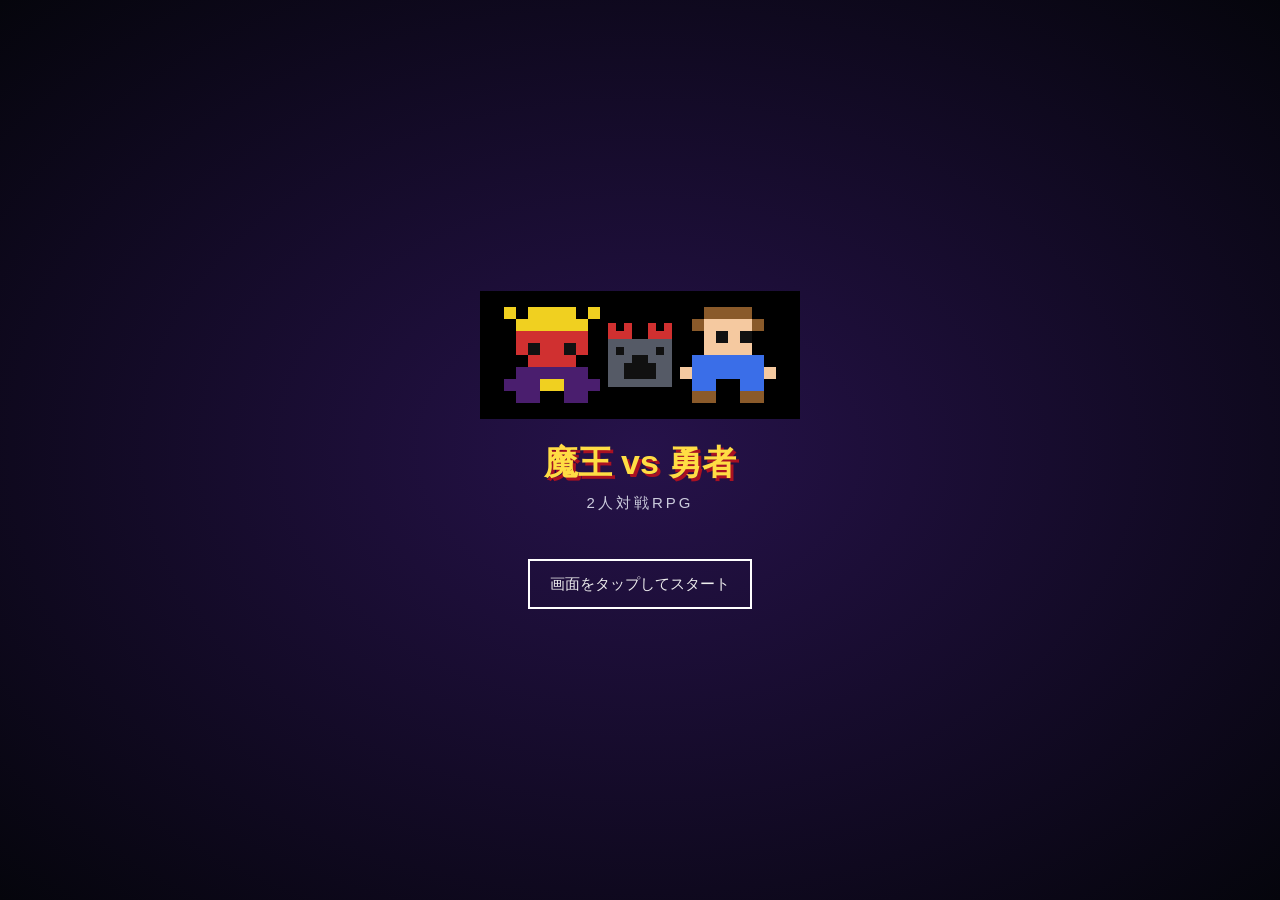
<file: index.html>
<!DOCTYPE html>
<html lang="ja"><head><meta charset="utf-8">
<meta name="viewport" content="width=device-width,initial-scale=1,user-scalable=no">
<title>魔王 vs 勇者</title>
<style>
*{box-sizing:border-box;-webkit-tap-highlight-color:transparent}
body{margin:0;background:#0b0b14;color:#eee;font:15px/1.5 "Hiragino Kaku Gothic ProN",Meiryo,sans-serif;display:flex;justify-content:center;user-select:none;-webkit-user-select:none}
#app{width:100%;max-width:520px;min-height:100vh;display:flex;flex-direction:column}
#hud{padding:8px 10px;background:#1a1a2e;font-weight:bold;font-size:14px;border-bottom:2px solid #55a}
#app{position:relative}
#timer{display:none;position:absolute;top:8px;right:10px;font-size:13px;font-weight:bold;color:#ff8;z-index:7;pointer-events:none}
canvas{width:100%;aspect-ratio:160/144;image-rendering:pixelated;touch-action:none;display:block;background:#000}
#cwrap{position:relative}
#weather{display:none;position:absolute;top:4px;right:4px;width:34px;background:rgba(0,0,0,.75);border:1px solid #fff;border-radius:4px;padding:2px 0;text-align:center;line-height:1.15;z-index:6;pointer-events:none}
#wlabel{font-size:7px;color:#ccc}
#wicon{font-size:13px}
#wname{font-size:7px;color:#fff}
#bi{min-height:22px;padding:2px 10px;font-size:13px;color:#ff8}
#msg{padding:8px 10px;min-height:68px;white-space:pre-wrap}
#btns{display:grid;gap:8px;padding:0 10px 16px}
button{font:inherit;padding:13px;border:2px solid #fff;background:#223;color:#fff;border-radius:4px}
button:disabled{opacity:.4}
button:active{background:#66a}
button .bn{display:block;font-size:1.08em;font-weight:700}
button .bd{display:block;font-size:.76em;font-weight:400;opacity:.82;margin-top:4px;line-height:1.35}
#cv{position:fixed;inset:0;background:#000;display:none;flex-direction:column;justify-content:center;align-items:center;text-align:center;padding:24px;z-index:9}
#cv .w{border:4px double #fff;padding:24px 18px;max-width:440px;background:#101030}
#ct{font-size:21px;font-weight:bold;color:#fd4;margin:0 0 14px}
#cb{white-space:pre-wrap;margin-bottom:18px}
#cl{cursor:pointer;display:inline-block;border:2px solid #fff;padding:12px 18px;background:#223}
html,body{overscroll-behavior:none}
#stick{position:fixed;display:none;width:96px;height:96px;border-radius:50%;border:3px solid rgba(255,255,255,.55);background:rgba(255,255,255,.12);z-index:5;pointer-events:none}
#knob{position:absolute;left:28px;top:28px;width:40px;height:40px;border-radius:50%;background:rgba(255,255,255,.7)}
#tt{position:fixed;inset:0;background:radial-gradient(#26124a,#05050c);display:flex;flex-direction:column;justify-content:center;align-items:center;z-index:10;padding:24px;text-align:center}
#tc{width:min(320px,80vw);aspect-ratio:160/64;image-rendering:pixelated}
#tt h1{font-size:34px;margin:18px 0 4px;color:#fd4;text-shadow:3px 3px 0 #a12}
#tt .sub{color:#ccd;letter-spacing:.2em}
#ts{margin-top:44px;border:2px solid #fff;padding:12px 20px;animation:bl 1.2s steps(2) infinite}
@keyframes bl{50%{opacity:.3}}
@media (prefers-reduced-motion:reduce){#ts{animation:none}}
</style></head><body>
<div id="app"><div id="hud"></div><div id="timer"></div><div id="cwrap"><canvas id="c"></canvas><div id="weather"><div id="wlabel">天気</div><div id="wicon"></div><div id="wname"></div></div></div><div id="bi"></div><div id="msg"></div><div id="btns"></div></div>
<div id="stick"><div id="knob"></div></div>
<div id="tt"><canvas id="tc" width="160" height="64"></canvas><h1>魔王 vs 勇者</h1><div class="sub">2人対戦RPG</div><div id="ts">画面をタップしてスタート</div></div>
<div id="cv"><div class="w"><div id="ct"></div><div id="cb"></div><div id="cl"></div></div></div>
<script>
const $=i=>document.getElementById(i),cv=$('c'),x=cv.getContext('2d');cv.width=160;cv.height=144;
const mk=s=>s.split('/'),rnd=n=>Math.random()*n|0,pick=a=>a[rnd(a.length)],sl=ms=>new Promise(r=>setTimeout(r,ms));
const P={k:'#111',w:'#fff',s:'#f5c9a0',b:'#3a6ee8',B:'#1d3a8a',r:'#d03030',R:'#701818',y:'#f0d020',g:'#3cb043',G:'#1f6f2a',p:'#8a3cc0',P:'#4a1e6e',n:'#8a5a2a',e:'#9aa0aa',E:'#555a66',o:'#e88a20',c:'#40c8e0'};
const S={
hero:mk('..nnnn../.nssssn./..sksk../..ssss../.bbbbbb./sbbbbbbs/.bb..bb./.nn..nn.'),
demon:mk('y.yyyy.y/.yyyyyy./.rrrrrr./.rkrrkr./..rrrr../.PPPPPP./PPPyyPPP/.PP..PP.'),
bar:mk('..nnnn../.nssssn./..sksk../..ssss../.wwwwww./rwwwwwwr/.ww..ww./.nn..nn.'),
trn:mk('..eeee../.eEEEEe./..sksk../..ssss../.eeeeee./eeoeeoee/.ee..ee./.EE..EE.'),
priest:mk('..PPPP../.PPPPPP./.PkPPkP./.PPssPP./.PPPPPP./PPPrrPPP/PPPPPPPP/.PPPPPP.'),
gd:mk('..gggg../.gggggg./..sksk../..ssss../.GGGGGG./sGGyyGGs/.GG..GG./.nn..nn.'),
mer:mk('..oooo../.oooooo./..sksk../..ssss../.nnnnnn./snnyynns/.nn..nn./.EE..EE.'),
eng:mk('r......r/.rrrrrr./.rkrrkr./..rrrr../.EEEEEE./EEoEEoEE/.EE..EE./.nn..nn.'),
dm:mk('..kkkk../.kkkkkk./.kykkyk./.kkkkkk./.PPPPPP./kPPyyPPk/.PP..PP./.kk..kk.'),
butl:mk('..wwww../.wwwwww./..sksk../..ssss../.kkkkkk./skkwwkks/.kk..kk./.kk..kk.'),
inf:mk('..cccc../.cccccc./.ckccck./..cccc../.wwwwww./cwwyywwc/.ww..ww./.EE..EE.'),
sld:mk('..eeee../.eeeeee./.ekeeke./..eeee../.rrrrrr./ErrrrrrE/.rr..rr./.EE..EE.'),
ftl:mk('..pppp../.pppppp./.pkppkp./..pppp../.PPPPPP./yPPPPPPy/.PP..PP./.PP..PP.'),
trt:mk('......../..EEEE../.EEEEEE./EEkEEkEE/.EEEEEE./..rrrr../.eeeeee./eee..eee'),
slime:mk('......../...cc.../..cccc../.cccccc./cckccckc/cccccccc/cccccccc/.cccccc.'),
zombie:mk('..gggg../.gGGGGg./.gkGGkg./..gggg../.eeeeee./geeeeeeg/.ee..ee./.EE..EE.'),
dragon:mk('R......R/RR.rr.RR/RRrrrrRR/.rkrrkr./.rrooor./..rooor./.rrrrrr./.rr..rr.'),
evil:mk('..rrrr../.EEEEEE./.ErEErE./..EEEE../eEEEEEEe/eEEEEEEe/.EE..EE./.ee..ee.'),
sux:mk('..pppp../.pppppp./.pkppkp./..pppp../.PPPPPP./pPPrrPPp/.PP..PP./.pp..pp.'),
mimic:mk('......../......../.nnnnnn./nnykkynn/nrrrrrrn/nwnwnwnn/nnnnnnnn/.nnnnnn.'),
warr:mk('..rrrr../.rssssr./..sksk../..ssss../.rrrrrr./srrrrrre/.rr..rr./.nn..nn.'),
mage:mk('...pp.../..pppp../..sksk../..ssss../.pppppp./sppyypps/.pp..pp./.nn..nn.'),
prst:mk('..wwww../.wwwwww./..sksk../..ssss../.wwyyww./swwyywws/.ww..ww./.nn..nn.'),
vil:mk('...rr.../..rrrr../.rrrrrr./rrrrrrrr/.wwwwww./.wyywnw./.wyywnw./.wwwwww.'),
cave:mk('..EEEE../.EEEEEE./EEEkkEEE/EEkkkkEE/EEkkkkEE/EEkkkkEE/EEkkkkEE/eeeeeeee'),
fnt:mk('..c..c../...cc.../..cccc../eeeeeeee/ecccccce/eccwwcce/ecccccce/eeeeeeee'),
chst:mk('......../.nnnnnn./nyyyyyyn/nnnyynnn/nnnyynnn/nnnnnnnn/nnnnnnnn/........'),
cstl:mk('r.r..r.r/rrr..rrr/EEEEEEEE/EkEEEEkE/EEEkkEEE/EEkkkkEE/EEkkkkEE/EEEEEEEE'),
q:mk('..yyyy../.yy..yy./....yy../...yy.../...yy.../......../...yy.../........'),
pnr:mk('..oooo../.oooooo./..sksk../..ssss../.nnnnnn./snnoonns/.nn..nn./.EE..EE.'),
col:mk('..pppp../.pppppp./..sksk../..ssss../.pppppp./sppccpps/.pp..pp./.EE..EE.'),
qry:mk('..eeee../.eEEEEe./.eEoEEe./.eEEEEe./.EEEEEE./eEEkkEEe/.EE..EE./eee..eee'),
trg:mk('...rr.../..rrrr../.rrrrrr./..rr.r../..EEEE../.EEEEEE./..EE.EE./.ee..ee.'),
dhero:mk('..PPPP../.PkkkkP./..krkr../..kkkk../.kkkkkk./PkkkkkkP/.kk..kk./.PP..PP.'),
bmer:mk('..kkkk../.kEEEEk./..r..r../..EEEE../.kkkkkk./EkkkkkkE/.kk..kk./.nn..nn.'),
ggod:mk('..yyyy../.wwwwww./..wkwk../w.wwww.w/wwwwwwww/.wwyyww./.ww..ww./.ee..ee.'),
dchr:mk('k.P..P.k/kPPPPPPk/kPrrrrPk/kPrrrrPk/kPPPPPPk/.RrrrrR./.kk..kk./........'),
dzmb:mk('G......G/GG.rr.GG/GGrrrrGG/.gkeekg./.geeeeg./..gggg../.gggggg./.gg..gg.'),
minion:mk('..pp..../.pkpk.../.pppp.../..pp..../.pppp.../p.pp.p../...pp.../..p.p...'),
kazushi:mk('..kkkk../.kkkkkk./..ssss../..ssss../.wwwwww./.wwwwww./..kk.kk./.kk..kk.'),
wfire:mk('...r..../..ryr.../..ryyr../.rryyr../.rrrrr../..rrr.../...r..../........'),
wthunder:mk('....y.../...yy.../..yy..../.yyyyy../....yy../...yy..../..yy..../........'),
wdark:mk('..PPP.../.PkkkP../PkkkkkP./PkkkkkP./.PkkkP../..PPP.../......../........'),
wice:mk('...c..../.c.c.c../..ccc.../ccccccc./..ccc.../.c.c.c../...c..../........')};
function sp(n,px,py,s=2,g=x){const d=S[n];for(let j=0;j<8;j++)for(let i=0;i<8;i++){const c=d[j][i];if(c!='.'){g.fillStyle=P[c];g.fillRect(px+i*s,py+j*s,s,s)}}}
const TY=['スライム','ゾンビ','あくまのよろい','ドラゴン'],SP={'スライム':'slime','ゾンビ':'zombie','あくまのよろい':'evil','ドラゴン':'dragon','ミミック':'mimic','サキュバス':'sux','ドラゴンゾンビ':'dzmb'};
const RT={2:70,3:50,4:30,5:15,6:5};
const roll=()=>{const n=rnd(100);return TY[n<40?0:n<70?1:n<90?2:3]};
const rollSummon=()=>{const n=rnd(100);return n<35?'スライム':n<62?'ゾンビ':n<80?'あくまのよろい':n<90?'ドラゴン':'サキュバス'};
const TM={'スライム':[1,.8],'ゾンビ':[1.2,1],'あくまのよろい':[1.4,1.2],'ドラゴン':[1.7,1.5],'ミミック':[1.2,1],'サキュバス':[1.3,1.1],'ドラゴンゾンビ':[2.4,2.1]};
const WT=['fire','thunder','dark','ice'],WN={fire:'炎天',thunder:'雷界',dark:'闇夜',ice:'氷天'},WSPR={fire:'wfire',thunder:'wthunder',dark:'wdark',ice:'wice'};
const WEMOJI={fire:'🔥',thunder:'⚡',dark:'🌑',ice:'❄️'},WCOL={fire:'#e05020',thunder:'#c8a020',dark:'#6020a0',ice:'#2098c8'};
const mst=m=>{let atk=Math.round((6+3*m.r)*TM[m.t][1]);if(m.t=='ゾンビ')atk=Math.round(atk*(1+.15*H.party.length));return{hp:Math.round((30+12*m.r)*TM[m.t][0]),atk}};
const NM={vil:'村/街',cave:'洞窟',fnt:'精霊の泉',chst:'宝箱',cstl:'魔王城',mer:'商人',qry:'採石場',trg:'訓練場'};
const TPOOL=['vil','cave','fnt','chst','mer','qry','trg'];
const ITEMS=[['木こりのにんぎょう',3,'次のトラップを1回回避する(消費)'],['へんげの杖',4,'次の戦闘時、召喚モンスターのレア度を1段階下げる(消費・自動発動)'],['2倍増幅剤',5,'次の戦闘(最終戦除く)で攻撃・防御が2倍になる(消費)'],['けむり玉',4,'次の戦闘(最終戦除く)を50%の確率で回避する。報酬なし(消費)'],['馬車',15,'仲間の上限が5になる(永久)'],['いやし草',3,'HPを50回復する(消費)'],['秘薬',6,'HPを全回復する(消費)']];
function planPick(){const bonus=Math.min(60,H.townRate||0),others=TPOOL.filter(t=>t!='vil'),baseW=100/TPOOL.length,vilW=baseW+bonus,eachOther=(100-vilW)/others.length,w=TPOOL.map(t=>t=='vil'?vilW:eachOther);let r=Math.random()*w.reduce((a,b)=>a+b,0);for(let i=0;i<TPOOL.length;i++){r-=w[i];if(r<=0)return TPOOL[i]}return TPOOL[TPOOL.length-1]}
async function trySmoke(){if(!H.itemSmoke)return false;H.itemSmoke=false;if(rnd(2)==0){await say('【 けむり玉を使用！ 】\n戦闘を回避した！（報酬なし）');return true}await say('【 けむり玉を使用！ 】\nしかし回避できなかった…');return false}
const CL=['戦士','魔法つかい','僧侶'],EF=['攻撃力+','固定ダメージ+','防御力+'],EM=[2,3,2],CS=['warr','mage','prst'];
const HSK=[
{n:'ためる',c:3,x:'次の攻撃を溜めて2.5倍'},
{n:'斬撃波',c:3,x:'攻撃が1.3倍'},
{n:'魔光弾',c:4,x:'固定20ダメージ'},
{n:'勇者の眼差し',c:4,x:'次の攻撃が必中'},
{n:'我慢爆発',c:6,x:'2ターン耐え、受けた分の3倍を返す'},
{n:'やり返し',c:6,x:'3ターン、受けたダメージを返す'},
{n:'4連斬り',c:7,x:'25%の攻撃を4回(各命中判定)'},
{n:'生命の交換',c:8,x:'互いの残り体力を入れ替える'},
{n:'魔光弾砲',c:8,x:'固定50ダメージ',pre:()=>H.skills.includes('魔光弾'),pt:'魔光弾を習得済みで解放'},
{n:'闇包',c:9,x:'与ダメージの25%を回復',pre:()=>H.dark,pt:'闇の勇者で解放'},
{n:'光闇の共存',c:10,x:'その戦闘は5ターン死亡なし(1回)',pre:()=>H.dark,pt:'闇の勇者で解放'},
{n:'炎斬烈火',c:6,x:'攻撃が1.5倍(炎天なら1.7倍)'},
{n:'轟雷痺撃',c:7,x:'攻撃が1.4倍(雷界なら敵を1ターン麻痺、魔王には無効)'},
{n:'黒炎斬鬼',c:9,x:'攻撃が2.1倍',pre:()=>H.dark,pt:'闇の勇者で解放'}];
const DSK=[
{n:'ためる',c:3,x:'次の攻撃を溜めて2.5倍'},
{n:'斬撃波',c:3,x:'攻撃が1.3倍'},
{n:'魔弾',c:4,x:'固定20ダメージ'},
{n:'受け流し',c:6,x:'HP100消費、3ターン40%で受け流す'},
{n:'再生',c:6,x:'HP100消費、5ターン毎回50回復'},
{n:'巨大化',c:7,x:'HP倍増、被ダメージも2倍'},
{n:'記憶の甦り',c:8,x:'HP200消費、前回の特技を再発動'},
{n:'魔弾砲',c:8,x:'固定50ダメージ',pre:()=>D.skills.includes('魔弾'),pt:'魔弾を習得済みで解放'},
{n:'全闇の吸収',c:10,x:'闇の勇者を通常に戻す',pre:()=>H.dark,pt:'相手が闇の勇者で解放'}];
async function exchangeSkill(side){const st=side=='h'?H:D,pool=side=='h'?HSK:DSK,left=pool.filter(k=>!st.skills.includes(k.n));
if(!left.length){await say('交換できる特技はもうない。');return false}
const i=await ask(`所持特訓ポイント：${st.trainPts}\n交換する特技を選んでください。`,left.map(k=>{const lk=k.pre&&!k.pre();return `${k.n}（${k.c}ポイント）${lk?'【未解放】':''}\n${k.x}${lk?`（${k.pt}）`:''}`}));
if(i<0)return false;const k=left[i];
if(k.pre&&!k.pre()){await say(`その特技はまだ交換できない。\n（${k.pt}）`);return false}
if(st.trainPts<k.c){await say(`特訓ポイントが足りない。（必要${k.c}／所持${st.trainPts}）`);return false}
st.trainPts-=k.c;st.skills.push(k.n);
return `特技【${k.n}】と交換した！（-${k.c}ポイント／残り${st.trainPts}）`}
const pr=(pen=0)=>{const k=(G.turn-1)/(G.maxTurn-1),p3=Math.max(0,.05+.3*k-pen),p2=Math.max(0,.2+.3*k-pen),n=Math.random();return n<p3?3:n<p3+p2?2:1};
let LFD=0;
let G={turn:1,maxTurn:20,side:'',act:0,pos:-1,q:[],tD:0,tH:0,tiles:[],plan:[],loot:[],pendingMerchant:null,pendingGems:0,pendingQuarry:0,pendingTrain:null,soldInfo:null,demonNote:[],turretNote:'',dmn:0,spy:null,over:false,darkTransformPending:false,fruitBought:false,kazushiTurn:0,kazushiDone:false,kazushiSide:null},
D={hp:300,mhp:300,build:0,bank:0,tier:1,breedLast:-1,breedStreak:0,healTurns:0,vacationUsed:false,spaceUsed:false,skills:[],trainPts:0,divineHp:2,divineParty:2,divineMap:2,drainLeft:1},
H={hp:150,mhp:150,atk:10,def:2,gear:0,story:1,party:[],skills:[],trainPts:0,plan:null,bank:0,bonus:false,gems:0,gatherLast:-1,gatherStreak:0,immuneTurn:-1,nextTile:null,cleave:false,doubleTurn:-1,cursedCave:false,townRate:0,quarryLv:1,trainLv:1,maxParty:3,itemsBought:new Set(),itemTrap:false,itemHenge:false,itemDouble:false,itemSmoke:false,fogTurns:0,fogActive:false,dark:false,prayerActive:false,prayerUsed:false,exorcised:false,coexistUsed:false};
const pb=c=>H.party.filter(p=>p.c==c&&!p.spy).reduce((a,p)=>a+p.r,0);
const HA=()=>H.atk+H.gear*4+H.story*2+pb(0)*2,HD=()=>H.def+H.gear*2+pb(2)*2;
const RW=6,RH=7,RC=20,RX=20;
const ROOMS={d:{f:['#2a1838','#331f44'],me:'demon',npcs:[['邪教の司祭','priest',1,1],['占い師','ftl',1,2],['悪魔の技師','eng',1,3],['闇の商人','dm',1,4],['魔王の執事','butl',4,1],['魔王の椅子','dchr',4,2]]},
h:{f:['#3c7a3c','#468a44'],me:'hero',npcs:[['酒場マスター','bar',1,1],['訓練教官','trn',1,2],['情報屋','inf',1,3],['兵隊','sld',1,4],['開拓屋','pnr',1,5],['コレクター','col',4,1],['女神の像','ggod',4,2]]}};
function HS(){return H.dark?'dhero':'hero'}
function npcsFor(s){if(s=='d'){const list=[...ROOMS.d.npcs];if(G.turn>=5)list.push(['ドラゴンゾンビ','dzmb',4,3]);return list}
const list=[...ROOMS.h.npcs];if(G.turn>=5)list.push(['砲台','trt',4,3]);
H.blackMerchantHere=G.turn>=5&&!H.dark&&Math.random()<.2;if(H.blackMerchantHere)list.push(['謎の黒フードを被った商人','bmer',4,4]);
return list}
let scene='',room=null,me={x:3,y:5},face=[0,-1],canMove=false,sh=0,BT=[];
function cm(v){canMove=v;document.body.style.touchAction=v?'none':'pan-y'}
const ent=(n,s,x,y)=>({n,s,x,y});
/* ---- 描画 ---- */
const OX=7,OY=18,TF=Array.from({length:45},(_,i)=>[(i*67+13)%158,(i*41+29)%142]);
const nd=i=>{if(i<0)return{x:OX,y:OY-14};const r=i/6|0,c=r%2?5-i%6:i%6;return{x:OX+c*26,y:OY+r*26}};
function draw(t){const bb=(t/400|0)%2;x.fillStyle='#000';x.fillRect(0,0,160,144);
if(scene=='room'){for(let j=0;j<RH;j++)for(let i=0;i<RW;i++){const w=i==0||j==0||i==RW-1||j==RH-1;x.fillStyle=w?'#111':room.f[(i+j)&1];x.fillRect(RX+i*RC,j*RC,RC,RC)}
room.npcs.forEach(n=>sp(n[1],RX+n[2]*RC+2,n[3]*RC+2+bb,2));sp(room.me=='hero'?HS():room.me,RX+me.x*RC+2,me.y*RC+2+bb,2)}
else if(scene=='path'){x.fillStyle='#20301f';x.fillRect(0,0,160,144);x.fillStyle='#2c4429';TF.forEach(([a,b])=>x.fillRect(a,b,2,2));
for(let i=0;i<G.maxTurn;i++){const a=nd(i-1),b=nd(i),dx=Math.sign(b.x-a.x),dy=Math.sign(b.y-a.y);
if(i>0){x.fillStyle=i<=G.pos?'#e8d080':'#3f5a3c';for(let k=10;k<=16;k+=3)x.fillRect(a.x+8+dx*k-1,a.y+8+dy*k-1,2,2)}
const seen=i<=G.pos&&G.tiles[i];x.globalAlpha=seen?1:.45;sp(seen?G.tiles[i]:'q',b.x,b.y);x.globalAlpha=1}
let p=nd(G.pos);if(G.walk){const w=G.walk,u=Math.min(1,(Date.now()-w.t0)/900),A=nd(w.a),B=nd(w.b);p={x:A.x+(B.x-A.x)*u,y:A.y+(B.y-A.y)*u}}
if(G.walk||G.pos<0)sp(HS(),p.x,p.y+bb,2);else{x.strokeStyle='#ff0';x.strokeRect(p.x-1.5,p.y-1.5,19,19);sp(HS(),p.x+9,p.y+9,1)}}
else if(scene=='bat'){x.fillStyle='#15152a';x.fillRect(0,0,160,144);x.fillStyle='#26264a';x.fillRect(0,64,160,80);
BT.forEach(e=>sp(e.n,e.x+sh,e.y+bb*2,e.s))}
else if(scene=='vs'){x.fillStyle='#1a1030';x.fillRect(0,0,160,144);x.fillStyle='#241848';x.fillRect(0,110,160,34);
sp('cstl',66,52,5);sp('demon',12,40+bb,7);sp('hero',96,40+bb,7)}}
(function L(t){draw(t);requestAnimationFrame(L)})(0);
async function shake(){for(let i=0;i<6;i++){sh=i%2?-3:3;await sl(40)}sh=0}
/* ---- UI部品 ---- */
function hud(){let s=`ターン ${G.turn}/${G.maxTurn}`;if(G.side=='d')s+=`　魔王 HP ${D.hp}/${D.mhp}　行動 ${G.act}回`;else if(G.side=='h')s+=`　勇者 HP ${H.hp}/${H.mhp}　行動 ${G.act}回`;$('hud').textContent=s}
function setBtns(a){const e=$('btns');e.innerHTML='';a.forEach(([l,f,d])=>{const b=document.createElement('button');const i=l.indexOf('\n');
if(i>=0){const bn=document.createElement('span');bn.className='bn';bn.textContent=l.slice(0,i);const bd=document.createElement('span');bd.className='bd';bd.textContent=l.slice(i+1);b.appendChild(bn);b.appendChild(bd)}
else b.textContent=l;
b.onclick=()=>f();if(d)b.disabled=true;e.appendChild(b)})}
function menu(t,a){cm(false);$('msg').textContent=t;setBtns(a)}
function say(t,b='次へ'){return new Promise(r=>menu(t,[[b,r]]))}
function showWeather(v){const w=$('weather');w.style.display=v?'block':'none';if(v){$('wicon').textContent=WEMOJI[G.weather];$('wicon').style.color=WCOL[G.weather];$('wname').textContent=WN[G.weather]}}
let turnTimer=null,turnTimeUp=false;
function clearTurnTimer(){if(turnTimer){clearInterval(turnTimer);turnTimer=null}turnTimeUp=false;$('timer').style.display='none'}
const NPCDESC={
'酒場マスター':'仲間を集めたり、別れさせたりできます。',
'訓練教官':'モンスター討伐で直接鍛えたり、特訓でポイントを貯められます。',
'情報屋':'魔王軍の仕込みや次のマスの情報を集めたり、勇者側の情報を売って宝石を得られます。',
'兵隊':'次の戦闘だけ有効な作戦を立てられます。',
'開拓屋':'村/街の出現率を上げたり、採石場・訓練場を強化できます。',
'コレクター':'宝石とアイテムを交換できます。',
'砲台':'5ターン目以降に出現し、魔王城へ直接攻撃できます。',
'謎の黒フードを被った商人':'低確率で出現する怪しい商人。禁断の果実（闇の勇者化）を売っています。',
'女神の像':'継続トラップの解除や、瀕死の一撃を防ぐ祈りができます。',
'邪教の司祭':'モンスターの召喚・配合や、精気を吸う呪いを担当します。',
'占い師':'勇者軍の情報を占ってくれます。',
'悪魔の技師':'罠の設置やスパイの潜入、特訓を担当します。',
'闇の商人':'勇者が出会う商人の効果を裏から操ります。',
'魔王の執事':'魔王城の構築を担当します。構築度が上がるほど恩恵も増えます。',
'魔王の椅子':'魔王に休暇を取らせたり、空間を操る力を持っています。',
'ドラゴンゾンビ':'5ターン目以降に出現。己の血を代償に、強力な召喚に協力してくれます。'
};
function fmtCmds(cmdObj){return Object.entries(cmdObj).map(([npc,cmds])=>`◆${npc}\n${NPCDESC[npc]?NPCDESC[npc]+'\n':''}`+cmds.map(c=>`・${c[0]}：${c[3]||'(説明なし)'}`).join('\n')).join('\n\n')}
function fmtSkills(pool){return pool.map(k=>`・${k.n}（${k.c}pt）：${k.x}${k.pre?`　※${k.pt}`:''}`).join('\n')}
function fmtMonsters(){const names=[...TY,'ミミック','サキュバス','ドラゴンゾンビ'];
return names.map(name=>{const st=mst({t:name,r:3});return `・${name}：（レア度3の目安）HP${st.hp}／攻撃${st.atk}`}).join('\n')}
const RTXT={
basic:[
['対戦の流れ',()=>'【基本ルール】対戦の流れ\n・魔王軍と勇者軍が、1台のスマホを交代しながら操作する2人対戦です。\n・1ターンの流れは、魔王の行動→勇者の行動→閲覧フェーズ（2人で一緒に結果を確認）の順です。\n・生存した方が勝利です（魔王のHPは300、勇者のHPは150でスタートします）。'],
['行動回数と時間',()=>'【基本ルール】行動回数と時間\n・行動回数は、両軍とも1ターンにつき2回です。\n・行動を余らせたままターンを終了すると、1回分だけ次のターンに持ち越されます（最大3回まで）。\n・同じコマンドは、1ターンに1回までしか選べません。\n・行動の設定には60秒の制限時間があります。時間切れになると、その時点でターンが自動的に終了します。'],
['基地と秘密',()=>'【基本ルール】基地と秘密\n・基地の中は画面をドラッグして移動し、NPCの隣でタップすると話しかけられます。\n・作戦やステータスは相手に秘密です。自分の番でないときは、画面を見ないようにしましょう。'],
['勝敗の決まり方',()=>'【基本ルール】勝敗の決まり方\n・最終ターンには魔王城で最終決戦が自動で行われ、先にHPが0になった方の負けです。\n・最終決戦に辿り着く前でも、通常戦闘やトラップ、魔王軍の仕込みなどでどちらかのHPが0になれば、そこで勝敗が決まります。\n・相手がどんな行動を仕込んでくるか予測しながら、コマンドを選んでいきましょう。']
],
demon:[
['NPCとコマンド一覧',()=>'【魔王ルール】NPCとコマンド一覧\n魔王軍の基地には以下のNPCがいます。話しかけてコマンドを選びましょう。\n\n'+fmtCmds(CMD.d)],
['モンスターについて',()=>'【魔王ルール】モンスターについて\nモンスターの強さは「レア度」によって変化します。洞窟のモンスターはターンが進むほどレア度が上がり、召喚モンスターは「モンスターの配合」でレア度の上限を上げられます。以下はレア度3での目安です。\n\n'+fmtMonsters()],
['特技について',()=>'【魔王ルール】特技について\n「特訓する」でポイントを貯め、「スキルを交換する」で特技を習得します。必要ポイントは特技の強さに応じて変わり、前提条件がある特技は条件を満たすまで交換できません。習得した特技は最終決戦で自動発動します。\n\n'+fmtSkills(DSK)]
],
hero:[
['NPCとコマンド一覧',()=>'【勇者ルール】NPCとコマンド一覧\n勇者軍の基地には以下のNPCがいます。話しかけてコマンドを選びましょう。\n\n'+fmtCmds(CMD.h)],
['特技について',()=>'【勇者ルール】特技について\n魔王側と同じく、「特訓する」でポイントを貯め、「スキルを交換する」で習得します。習得した特技は、兵隊の作戦「いろいろやる」を選んだ時に通常戦闘でランダムに使用されるほか、最終決戦では事前に設定した通りに使用できます。\n\n'+fmtSkills(HSK)]
],
other:[
['MAPのマス',()=>'【その他ルール】MAPのマス\n・村/街：安全地帯で一息つけます（闇の勇者の場合は市民に襲われてダメージを受けます）。\n・洞窟：モンスターとの戦闘になります。\n・精霊の泉：体力が回復します。\n・宝箱：装備や回復などの当たりがあるほか、まれにミミックとの戦闘になります。\n・商人：品を一つ選んで交渉することで、良い効果を狙えます（魔王が闇の商人を送り込むと、効果が反転して強烈になります）。\n・採石場：宝石が手に入ります。開拓屋の「採石場の強化」（Lv1〜5）で入手量が増えます。\n・訓練場：攻撃力・HPが上昇します。こちらも開拓屋の強化で上昇量が増えます。\n・魔王城：最終ターンで到達し、最終決戦が始まります。\n（どのマスが次に待っているかは、実際に踏むまで分かりません。情報屋や占い師で事前に知ることもできます）'],
['天気',()=>'【その他ルール】天気\n通常戦闘のたびに、以下4種類の天気が各25%の確率で切り替わります（最終決戦には影響しません）。\n・炎天：勇者の通常攻撃が1.2倍になります。\n・雷界：戦闘1ターン目、モンスターが麻痺して動けなくなります。\n・闇夜：戦闘1回目のモンスターの攻撃が、防御力を無視した確定ダメージになります。\n・氷天：モンスターの体力が1.2倍になります。\n次の天気は常に分かり、閲覧フェーズの報告でもお知らせします。現在の天気は、自分のターン中は画面右上のバッジでも確認できます。']
]
};
const RCAT=[['基本ルール','basic'],['魔王ルール','demon'],['勇者ルール','hero'],['その他ルール','other']];
async function rulesSection(key,label){const items=RTXT[key];
while(true){const i=await ask(`【${label}】どの項目を見ますか？`,[...items.map(x=>x[0]),'戻る'],1);
if(i<0||i==items.length)return;
await say(items[i][1]())}}
async function rulesHub(){while(true){const i=await ask('確認したいルールを選んでください。',[...RCAT.map(c=>c[0]),'閉じる'],1);
if(i<0||i==RCAT.length)return;
await rulesSection(RCAT[i][1],RCAT[i][0])}}

async function rulesMenu(){const i=await ask('さらに詳しいルールを確認しますか？',['くわしいルールを見る','ターン数を選ぶ（ゲーム開始へ）'],1);
if(i==0){await rulesHub();return rulesMenu()}else turnSelect()}
async function showRulesFromRoom(){cm(false);await rulesHub();idle()}

function startTurnTimer(){clearTurnTimer();let remain=60;const tEl=$('timer');tEl.style.display='block';tEl.textContent=`残り ${remain}秒`;
turnTimer=setInterval(()=>{remain--;
if(remain<=0){clearInterval(turnTimer);turnTimer=null;tEl.style.display='none';turnTimeUp=true;if(canMove)forceEndTurn()}
else tEl.textContent=`残り ${remain}秒`},1000)}
async function forceEndTurn(){if(G.over||G.side=='')return;clearTurnTimer();cm(false);
const leftover=G.act>0;
await say(leftover?'【 時間切れ 】\nターンが強制終了しました。\n※行動可能回数を1回分次のターンに持ち越します':'【 時間切れ 】\nターンが強制終了しました。');
endPhase()}

function note(t,ms=900){cm(false);$('msg').textContent=t;setBtns([]);return sl(ms)}
function ask(t,l,nb){return new Promise(r=>menu(t,[...l.map((s,i)=>[s,()=>r(i)]),...(nb?[]:[['戻る',()=>r(-1)]])]))}
function idle(){if(turnTimeUp){forceEndTurn();return}cm(!G.over);$('msg').textContent='画面のどこでもドラッグして移動。NPCの隣でタップすると話しかけられる。';setBtns([['行動を終了する',confirmEnd],['ルールを見る',showRulesFromRoom]]);hud()}
function confirmEnd(){menu(`行動を終了しますか？\n残りの行動 ${G.act}回分のうち、1回分だけ次回に持ち越されます。`,[['終了する',endPhase],['戻る',idle]])}
function cover(t,b,f,l='画面をタップして進む',bo){$('ct').textContent=t;$('cb').textContent=b;$('cb').style.textAlign='';$('cl').textContent=l;$('msg').textContent='';$('bi').textContent='';setBtns([]);scene='';cm(false);const v=$('cv'),t0=Date.now();v.style.display='flex';v.onclick=e=>{if(bo&&!e.target.closest('#cl'))return;if(Date.now()-t0<400)return;v.style.display='none';f()}}
/* ---- 入力(仮想コントローラーなし) ---- */
const stk=$('stick'),knob=$('knob');let st=null;
function adj(){const a=room.npcs.filter(n=>Math.abs(n[2]-me.x)+Math.abs(n[3]-me.y)==1);return a.find(n=>n[2]==me.x+face[0]&&n[3]==me.y+face[1])||a[0]}
function dirOf(){if(Math.hypot(st.dx,st.dy)<16)return null;return Math.abs(st.dx)>Math.abs(st.dy)?[Math.sign(st.dx),0]:[0,Math.sign(st.dy)]}
document.addEventListener('pointerdown',e=>{if(!canMove||st||e.target.closest('button'))return;
st={id:e.pointerId,ox:e.clientX,oy:e.clientY,dx:0,dy:0,t:Date.now(),mv:false,tg:e.target};
stk.style.cssText=`display:block;left:${e.clientX-48}px;top:${e.clientY-48}px`;knob.style.transform='translate(0,0)';
st.iv=setInterval(()=>{if(!canMove||!st)return;const d=dirOf();if(d){st.mv=true;go(...d)}},150)});
document.addEventListener('pointermove',e=>{if(!st||e.pointerId!=st.id)return;let dx=e.clientX-st.ox,dy=e.clientY-st.oy;const d=Math.hypot(dx,dy);if(d>40){dx*=40/d;dy*=40/d}st.dx=dx;st.dy=dy;knob.style.transform=`translate(${dx}px,${dy}px)`});
document.addEventListener('pointerup',e=>{if(!st||e.pointerId!=st.id)return;clearInterval(st.iv);stk.style.display='none';const s=st;st=null;
if(!s.mv&&Date.now()-s.t<450&&Math.hypot(s.dx,s.dy)<16&&canMove){let n=null;
if(s.tg===cv){const r=cv.getBoundingClientRect(),tx=((e.clientX-r.left)/r.width*160-RX)/RC|0,ty=(e.clientY-r.top)/r.height*144/RC|0;n=room.npcs.find(n=>n[2]==tx&&n[3]==ty&&Math.abs(n[2]-me.x)+Math.abs(n[3]-me.y)==1)}
n=n||adj();if(n)talk(n)}});
document.addEventListener('pointercancel',e=>{if(st&&e.pointerId==st.id){clearInterval(st.iv);stk.style.display='none';st=null}});
function go(a,b){face=[a,b];const nx=me.x+a,ny=me.y+b;if(nx<2||ny<1||nx>RW-3||ny>RH-2||room.npcs.some(n=>n[2]==nx&&n[3]==ny))return;me.x=nx;me.y=ny}
addEventListener('keydown',e=>{if(!canMove)return;const k={ArrowLeft:[-1,0],ArrowRight:[1,0],ArrowUp:[0,-1],ArrowDown:[0,1]}[e.key];if(k){e.preventDefault();go(...k)}});
/* ---- コマンド ---- */
const CMD={h:{
'酒場マスター':[['仲間を集める',async()=>{if(H.party.length>=H.maxParty){await say(`仲間は最大${H.maxParty}人までだ。`);return false}
const bo=H.bonus;H.bonus=false;const streak=(H.gatherLast===G.turn-1)?H.gatherStreak+1:1,pen=streak>1?.05:0;
const r=Math.min(3,pr(pen)+(bo?1:0)),c=rnd(3);H.gatherLast=G.turn;H.gatherStreak=streak;
let spy=false;if(G.spy&&G.spy.turnsLeft>0&&c===G.spy.cls){spy=true;G.spy=null}
H.party.push({c,r,spy});return `仲間【${CL[c]} ${'★'.repeat(r)}】が加わった！\n（${EF[c]}${r*EM[c]}）`},1,'仲間が1人加わる'],
['仲間と別れる',async()=>{if(!H.party.length){await say('別れる仲間がいない。');return false}const i=await ask('誰と別れる？',H.party.map(p=>CL[p.c]+' '+'★'.repeat(p.r)));if(i<0)return false;const p=H.party.splice(i,1)[0];return `${CL[p.c]}と別れた。`},1,'仲間を1人選んで離脱']],
'訓練教官':[['モンスターを倒す',async()=>{H.atk+=3;H.mhp+=8;H.hp+=8;return '訓練でモンスターを倒した！\n攻撃力+3　最大HP+8'},1,'攻撃力+3・最大HP+8'],
['特訓する',async()=>{const gain=1+rnd(3);H.trainPts=(H.trainPts||0)+gain;return `特訓を行った。（特訓ポイント+${gain}　所持${H.trainPts}）`},1,'特訓ポイントを1〜3貯める'],
['スキルを交換する',async()=>exchangeSkill('h'),1,'ポイントを消費して特技を習得']],
'情報屋':[['情報を集める',async()=>{if(Math.random()<.5){const nt=G.turn>=G.maxTurn?'cstl':G.plan[G.pos+1];return `次のマスの種類が分かった：【${NM[nt]}】`}
if(!G.q.length)return '現在、魔王軍に仕込まれた行動は無いようだ。';const e=pick(G.q);return `魔王軍の仕込みが1つ分かった：【${e.k=='sum'?'モンスターの召喚':e.n}】`},1,'次のマスか敵の仕込みが判明'],
['情報を売る',async()=>{if(G.soldInfo){await say('その情報はもう売った後だ。');return false}
const i=await ask('何を売る？',['勇者の体力','仲間の種類']);if(i<0)return false;
G.soldInfo=i==0?{type:'hp',val:`${H.hp}/${H.mhp}`}:{type:'party',val:H.party.filter(p=>!p.spy).map(p=>CL[p.c]).join('、')||'なし'};
return '情報を売った。\n（魔王に伝わるのは次の魔王ターン開始時。見返りの宝石は次の勇者ターンにもらえる）'},1,'体力/仲間を売り宝石を得る']],
'兵隊':[['作戦を練る',async()=>{const N=['ガンガンいこうか','いろいろやるか','いのちを守ろう'],i=await ask('作戦を練る。次の戦闘の1回だけ有効。',['ガンガンいこうか\n（1ターン目の攻撃が1.2倍）','いろいろやるか\n（1ターン目に習得した特技を使う）','いのちを守ろう\n（3分の1の確率でダメージを受けない）']);if(i<0)return false;H.plan=['gan','iro','inochi'][i];return `作戦【${N[i]}】を決めた。\n次の戦闘の間だけ発動する。`},1,'次の戦闘だけ有効な作戦を選択']],
'開拓屋':[['街の開拓',async()=>{H.townRate=(H.townRate||0)+5;for(let i=G.pos+1;i<G.plan.length;i++)G.plan[i]=planPick();return `街の開拓を行った！\n村/街の出現率が+5%された（現在+${H.townRate}%）。\nまだ訪れていない先のマスにも反映された。`},1,'村/街の出現率+5%（累積）'],
['採石場の強化',async()=>{if(H.quarryLv>=5){await say('採石場はこれ以上強化できない（最大Lv5）。');return false}H.quarryLv++;return `採石場を強化した！（Lv${H.quarryLv}）\n採石場マスで得られる宝石の数が増える。`},1,'採石場で得られる宝石が増加（Lv1〜5）'],
['訓練場の強化',async()=>{if(H.trainLv>=5){await say('訓練場はこれ以上強化できない（最大Lv5）。');return false}H.trainLv++;return `訓練場を強化した！（Lv${H.trainLv}）\n訓練場マスで得られる能力上昇が増える。`},1,'訓練場で得られる能力上昇量が増加（Lv1〜5）']],
'コレクター':[['宝石と交換する',async()=>{const opts=ITEMS.map((it,i)=>H.itemsBought.has(i)?`${it[0]}（交換済み）`:`${it[0]}（宝石${it[1]}個）\n${it[2]}`);
const i=await ask(`所持している宝石：${H.gems}個\n交換するアイテムを選んでください。`,opts);if(i<0)return false;
if(H.itemsBought.has(i)){await say('そのアイテムはもう交換済みだ。');return false}
if(H.gems<ITEMS[i][1]){await say('宝石が足りない。');return false}
H.gems-=ITEMS[i][1];H.itemsBought.add(i);
if(i==0)H.itemTrap=true;else if(i==1)H.itemHenge=true;else if(i==2)H.itemDouble=true;else if(i==3)H.itemSmoke=true;else if(i==4)H.maxParty=5;
else if(i==5){const h=Math.min(50,H.mhp-H.hp);H.hp+=h;return `【${ITEMS[i][0]}】と交換した！\n体力が${h}回復した！`}
else if(i==6){const h=H.mhp-H.hp;H.hp=H.mhp;return `【${ITEMS[i][0]}】と交換した！\n体力が${h}回復し、全回復した！`}
return `【${ITEMS[i][0]}】と交換した！\n${ITEMS[i][2]}`},1,'宝石でアイテム交換（各1回）']],
'砲台':[['魔王城を攻撃する',async()=>{const dmg=10+rnd(21);D.hp-=dmg;let extra='';if(Math.random()<.3&&D.build>0){D.build--;extra='／魔王城の構築度を1下げた'}G.turretNote=`砲台の砲撃：${dmg}ダメージ${extra}`;
if(checkDemonDead())return '砲台が魔王城を撃った！';return '砲台が魔王城へ向けて砲撃した！\n（効果は次の閲覧フェーズでわかる）'},1,'魔王城にダメージ']],
'謎の黒フードを被った商人':[['禁断の果実を購入',async()=>{
if(H.dark){await say('「……もはや其方には必要あるまい。」');return false}
const y=await ask('「……力が欲しいか？」\n禁断の果実を購入しますか？\n（購入すると同時に、その場で口にすることになる）',['購入する','やめる'],1);
if(y!=0)return false;G.fruitBought=true;G.darkTransformPending=true;
return '「くく……賢明な選択だ。」\n勇者は禁断の果実を購入し、その場で口にした……\n体の奥から、何かが目覚める気配がする。'},1,'購入すると、その場で闇の勇者になる']],
'女神の像':[['おはらい',async()=>{H.fogTurns=0;H.fogActive=false;H.exorcised=true;return '女神の加護により、継続していたトラップの効果が解除された。'},1,'継続トラップ（呪いの霧）を解除（生涯1回）',()=>H.exorcised?'使用済み':((H.fogTurns>0||H.fogActive)?true:'解除するトラップなし')],
['おいのり',async()=>{H.prayerActive=true;H.prayerUsed=true;return '女神に祈りを捧げた。\n体力が1の状態で攻撃を受けても、この状態が続く間は全回復する。'},1,'瀕死の一撃を全回復に変える（1ターン限定・生涯1回）',()=>H.prayerUsed?'使用済み':true]]},
d:{
'邪教の司祭':[['モンスターの召喚',async()=>{if(G.q.some(e=>e.k=='sum')){await say('今ターンはすでに召喚の仕込みがある。');return false}G.q.push({k:'sum',r:D.tier});return '召喚の儀式を行った。\n何が現れるかは、発動時に決まる。'},1,'召喚モンスターを仕込む'],
['モンスターの配合',async()=>{if(D.tier>=6){await say('これ以上、強いモンスターは配合できない。');return false}
const streak=(D.breedLast===G.turn-1)?D.breedStreak+1:1,pen=streak>1?5:0,pc=Math.max(5,RT[D.tier+1]-pen);
const y=await ask(`配合の成功率は ${pc}%。\nやってみる？`,['配合する']);if(y<0)return false;
D.breedLast=G.turn;D.breedStreak=streak;
if(Math.random()*100<pc){D.tier++;return '配合成功！\n以前より強力なモンスターを召喚できるようになった。'+(D.tier<6?`\n（次の配合の成功率 ${RT[D.tier+1]}%）`:'\n（これ以上の配合はできない）')}return '配合失敗…'},1,'確率で召喚モンスターを強化'],
['精気を吸う',async()=>{if(D.drainLeft<=0){await say('もう使い切った。');return false}D.drainLeft--;
G.q.push({k:'trap',n:'精気の吸収',d:H.party.length*5,drain:true});
return '勇者の精気を吸う呪いを仕込んだ。\n（パーティ人数×5のダメージを与える予定）\n（効果は次の閲覧フェーズでわかる）'},2,'パーティ人数×5ダメージを与え、その2倍を魔王が回復（生涯1回）',()=>D.drainLeft>0?true:'使用済み']],
'占い師':[['占う',async()=>{
const opts=[['勇者の体力',()=>D.divineHp],['勇者パーティー',()=>D.divineParty],['次のMAP',()=>D.divineMap]];
const i=await ask('占う内容を選んでください。',opts.map(o=>`${o[0]}（残り${o[1]()}回）`));
if(i<0)return false;
const [label,left]=opts[i];
if(left()<=0){await say('その占いはもう使い切った。');return false}
if(i==0){D.divineHp--;return `占いの結果：勇者の体力は ${H.hp}/${H.mhp}`}
if(i==1){D.divineParty--;return `占いの結果：仲間の種類は【${H.party.filter(p=>!p.spy).map(p=>CL[p.c]).join('、')||'なし'}】`}
D.divineMap--;const nt=G.turn>=G.maxTurn?'cstl':G.plan[G.pos+1];return `占いの結果：勇者の次のマスは【${NM[nt]}】`},1,'占う内容を選ぶ（各項目2回まで）']],
'悪魔の技師':[['トラップの設置',async()=>{const t=pick(['呪いの霧','落とし穴','毒の罠']);if(t=='呪いの霧')H.fogTurns=2;else G.q.push({k:'trap',n:t,d:t=='落とし穴'?15+rnd(11):8+rnd(5)});return `トラップ【${t}】を仕掛けた。`},1,'罠を1つ仕掛ける'],
['スパイを送り込む',async()=>{if(G.spy){await say('すでにスパイを送り込んでいる。');return false}const i=await ask('スパイをどの職業に化けさせる？',CL);if(i<0)return false;G.spy={cls:i,turnsLeft:3};return `スパイを【${CL[i]}】に化けさせ、送り込んだ。`},1,'スパイを勇者軍に潜入させる'],
['特訓する',async()=>{const gain=1+rnd(3);D.trainPts=(D.trainPts||0)+gain;return `魔王軍の特訓を行った。（特訓ポイント+${gain}　所持${D.trainPts}）`},1,'特訓ポイントを1〜3貯める'],
['スキルを交換する',async()=>exchangeSkill('d'),1,'ポイントを消費して特技を習得（最終決戦で使用）']],
'闇の商人':[['商人を送り込む',async()=>{G.dmn=1;return '闇の商人を送り込んだ。\n（勇者の次のマスが商人マスなら、商人の品の効果が真逆かつ強烈になる）'},1,'次の商人の効果を反転・強化']],
'魔王の執事':[['魔王城の構築',async()=>{if(D.build>=10){await say('魔王城はこれ以上構築できない（最大10）。');return false}D.build++;
let msg=`魔王城を構築した（構築度 ${D.build}）`;
if(D.build==5&&!D.skills.includes('闇のブレス')){D.skills.push('闇のブレス');msg+='\n特技【闇のブレス】を習得した！'}
const ef={2:'魔王の手下が最終決戦に参加するようになった。',6:'毎ターンHPが10回復するようになった。',8:'魔王の攻撃力が40%アップした。',10:'毎ターンのHP回復量が20に上がった。'};
if(ef[D.build])msg+=`\n${ef[D.build]}`;
return msg},1,'構築度+1（上限10、節目でボーナス）']],
'魔王の椅子':[['魔王の休暇',async()=>{D.bank=1;D.healTurns=2;D.vacationUsed=true;return '魔王はしばし休暇を取った。\n次のターンの行動回数が3回になり、2ターンの間HPが回復していく。'},2,'次ターン行動回数3回＋2ターンHP回復（生涯1回）',()=>D.vacationUsed?'使用済み':true],
['空間操作',async()=>{const copied=G.tiles[G.pos];D.spaceUsed=true;G.plan[G.pos+1]=copied;return `空間を歪め、次のマスを前回と同じ【${NM[copied]}】に変えた。`},1,'前回と同じマスを次のマスにする（生涯1回）',()=>D.spaceUsed?'使用済み':(G.pos<0?'前のマスがまだない':(G.pos+1>=G.plan.length?'次のマスがない':true))]],
'ドラゴンゾンビ':[['血の契約',async()=>{if(G.q.some(e=>e.k=='sum')){await say('今ターンはすでに召喚の仕込みがある。');return false}
if(D.hp<=150){await say('魔王のHPが足りない（151以上必要）。');return false}
D.hp-=150;G.q.push({k:'sum',t:'ドラゴンゾンビ',r:6});
return '魔王は自らの血を捧げ、ドラゴンゾンビを召喚する契約を結んだ。\n（HPを150消費した。効果は次の閲覧フェーズでわかる）'},1,'HP150を消費し強力な召喚（通常召喚と重複不可）']]}};
function talk(n){cm(false);menu(`【${n[0]}】何をする？`,[...CMD[G.side][n[0]].map(c=>{const av=c[4]?c[4]():true;if(av===false)return null;const cost=c[2]||1,desc=c[3]||'';
let label=c[0],fn=()=>act(c);
if(typeof av=='string'){label+=`（${av}）`;fn=()=>{}}
else if(G.used.has(c[0])){label+='（今ターン選択済み）';fn=()=>{}}
else if(cost>G.act){label+=`（残り行動不足・${cost}回必要）`;fn=()=>{}}
return[desc?`${label}\n${desc}`:label,fn]}).filter(Boolean),['やめる',idle]])}
async function act(c){let f=c[1],k=c[0],cost=c[2]||1;
const r=await f();if(G.over)return;if(r===false){idle();return}
G.used.add(k);G.act-=cost;hud();
if(G.act<=0){await say(r+'\n\n行動回数を使い切った。');if(G.over)return;endPhase()}else menu(r+`\n\n残り行動 ${G.act}回`,[['続ける',idle]])}
/* ---- フェーズ進行 ---- */
async function startPhase(s){G.side=s;G.used=new Set();const o=s=='d'?D:H;G.act=Math.min(3,2+o.bank);o.bank=0;room={...ROOMS[s],npcs:npcsFor(s)};scene='room';me={x:3,y:5};while(room.npcs.some(n=>n[2]==me.x&&n[3]==me.y))me.x++;hud();
if(s=='h'){H.fogActive=H.fogTurns>0;if(H.fogTurns>0)H.fogTurns--}
if(!G.kazushiDone&&G.turn==G.kazushiTurn){
if(!G.kazushiSide){const hr=H.hp/H.mhp,dr=D.hp/D.mhp;G.kazushiSide=hr<=dr?'h':'d'}
if(G.kazushiSide==s){G.kazushiDone=true;const os=scene;
scene='bat';BT=[ent('kazushi',7,80,50)];
await say('\ud83c\udfa9 \u7a81\u7136\u3001\u767d\u3044\u9aed\u3092\u305f\u304f\u308f\u3048\u3001\u30b7\u30eb\u30af\u30cf\u30c3\u30c8\u3092\u88ab\u3063\u305f\u304a\u3058\u3055\u3093\u304c\u3001\u304f\u308b\u304f\u308b\u3068\u56de\u8ee2\u3057\u306a\u304c\u3089\u7a7a\u304b\u3089\u964d\u3063\u3066\u304d\u305f\uff01');
await say('\u300c\u30b2\u30fc\u30e0\u3061\u3085\u3046\u306b\u3054\u3081\u3093\u306a\u3055\u3044\u3002\u7d50\u8ad6\u304b\u3089\u3044\u3044\u307e\u3059\u306d\u301c\u3002\u300d');
const army=s=='h'?'\u52c7\u8005\u8ecd':'\u9b54\u738b\u8ecd';
await say(`\u300c\u306a\u3093\u3068\u3001${army}\u306e\u65b9\u304c\u8ca0\u3051\u3066\u307e\u3059\uff01\u300d`);
await say('\u300c\u77e5\u3063\u3066\u307e\u3057\u305f\uff1f\u300d');
await say('\u300c\u305d\u3053\u3067\u79c1\u304b\u3089\u30d7\u30ec\u30bc\u30f3\u30c8\u3067\u3059\uff01\u9811\u5f35\u3063\u3066\u306d\u301c\u3002\u300d');
if(s=='h'){const heal=Math.min(H.mhp-H.hp,50);H.hp+=heal;await say(`KAZUSHI\u306e\u795d\u798f\uff01\n\u52c7\u8005\u8ecd\u306e\u4f53\u529b\u304c${heal}\u56de\u5fa9\u3057\u305f\uff01`)}
else{const heal=Math.min(D.mhp-D.hp,50);D.hp+=heal;await say(`KAZUSHI\u306e\u795d\u798f\uff01\n\u9b54\u738b\u8ecd\u306e\u4f53\u529b\u304c${heal}\u56de\u5fa9\u3057\u305f\uff01`)}
await say('KAZUSHI\u306f\u4e0b\u306b\u5411\u304b\u3063\u3066\u304f\u308b\u304f\u308b\u8ee2\u304c\u308a\u306a\u304c\u3089\u6d88\u3048\u3066\u3044\u3063\u305f\u2026\u2026');
scene=os}}
if(s=='d'){const notes=[];
if(D.healTurns>0){const heal=Math.round((D.mhp-D.hp)*.25);D.hp=Math.min(D.mhp,D.hp+heal);D.healTurns--;if(heal>0)notes.push(`【 魔王の休暇の加護 】\nHPが${heal}回復した。（残り${D.healTurns}ターン）`)}
if(D.build>=6){const br=D.build>=10?20:10;D.hp=Math.min(D.mhp,D.hp+br);notes.push(`【 魔王城の加護 】\nHPが${br}回復した。`)}
if(G.spy){G.spy.turnsLeft--;if(G.spy.turnsLeft<=0){notes.push('送り込んだスパイの潜入期間が終わった。');G.spy=null}else notes.push(`潜入中のスパイ：残り${G.spy.turnsLeft}ターン`)}
if(G.soldInfo){const si=G.soldInfo;notes.push(`勇者が情報を売ってきた。\n【${si.type=='hp'?`勇者の体力：${si.val}`:`仲間の種類：${si.val}`}】`);G.pendingGems=1+rnd(5);G.soldInfo=null}
if(G.demonNote.length){notes.push(...G.demonNote);G.demonNote=[]}
if(notes.length)await say(notes.join('\n\n'))}
else{if(G.loot.length){const l=G.loot.join('\n');G.loot=[];await say('【 前回の戦闘で得たもの 】\n'+l)}
if(G.pendingGems){const g=G.pendingGems;G.pendingGems=0;H.gems+=g;await say(`情報を売った見返りとして、宝石を${g}個手に入れた！`)}
if(G.pendingQuarry){const g=G.pendingQuarry;G.pendingQuarry=0;H.gems+=g;await say(`採石場（Lv${H.quarryLv}）で、宝石を${g}個手に入れた！`)}
if(G.pendingTrain){const{a,h}=G.pendingTrain;G.pendingTrain=null;H.atk+=a;H.mhp+=h;H.hp+=h;await say(`訓練場（Lv${H.trainLv}）の成果で、攻撃力+${a}、最大HP+${h}！`)}
if(G.pendingMerchant){const neg=G.pendingMerchant.neg;G.pendingMerchant=null;await merchant(neg)}
if(G.over)return}
if(!G.over)startTurnTimer();
idle()}
function endPhase(){clearTurnTimer();cm(false);const o=G.side=='d'?D:H;if(G.act>0)o.bank=1;
if(G.side=='d'){G.side='';cover('【 勇者軍のターンです！ 】','プレイヤー交代してください。\n準備ができたら画面をタップしてください。',()=>startPhase('h'))}
else{G.side='';cover('【 閲覧フェーズ 】','魔王軍・勇者軍の両プレイヤーで、一緒に画面を見てください。\n「開始する」を押すと、このターンの結果が始まります。',resolve,'[ 開始する ]',1)}}
function dead(){if(H.hp<=0){H.hp=0;end('d');return true}return false}
async function hurt(amount){if(amount<=0)return;
if(H.prayerActive&&H.hp==1){H.prayerActive=false;const healed=H.mhp-1;H.hp=H.mhp;G.tH+=healed;
await say('【 おいのりの奇跡！ 】\n女神の加護により、体力が全回復した！');return}
H.hp-=amount;G.tD+=amount}
function checkDemonDead(){if(D.hp<=0){D.hp=0;end('h');return true}return false}
function heroSkillEffect(sk,base,SKS,tgt){let d,tx='勇者は特技を使った！';
if(sk=='ためる'){d=0;SKS.charge=true;tx+='\n【ためる】次の攻撃に力を溜めている…'}
else if(sk=='斬撃波'){d=Math.round(base*1.3)}
else if(sk=='我慢爆発'){d=0;SKS.gb=1;SKS.guardDmg=0;SKS.guarding=true;tx+='\n【我慢爆発】受け身の構えに入った……'}
else if(sk=='やり返し'){d=base;SKS.reflect=3;tx+='\n【やり返し】3ターンの間、受けたダメージを跳ね返す！'}
else if(sk=='生命の交換'){const hh=H.hp,th=tgt.hp;H.hp=Math.min(H.mhp,th);tgt.hp=Math.min(tgt.mhp,hh);d=0;tx+='\n【生命の交換】互いの残り体力を入れ替えた！'}
else if(sk=='魔光弾'){d=20;SKS.fixed=true;tx+='\n【魔光弾】固定20ダメージ！'}
else if(sk=='魔光弾砲'){d=50;SKS.fixed=true;tx+='\n【魔光弾砲】固定50ダメージ！'}
else if(sk=='勇者の眼差し'){d=base;SKS.hitGuaranteed=true;tx+='\n【勇者の眼差し】この一撃は必中！'}
else if(sk=='4連斬り'){let tot=0,hits=0;for(let k=0;k<4;k++){const hd=Math.round(base*.25);if(!(H.fogActive&&tgt!==D&&rnd(3)==0)){tot+=hd;hits++}}d=tot;SKS.hitGuaranteed=true;tx+=`\n【4連斬り】${hits}/4回命中！`}
else if(sk=='光闇の共存'){d=base;SKS.noDeath=true;H.coexistUsed=true;tx+='\n【光闇の共存】この戦闘は闇の侵食で死なない！'}
else if(sk=='闇包'){d=base;SKS.lifesteal=true;tx+='\n【闇包】次のターンから、与えたダメージの25%を吸収する！'}
else if(sk=='炎斬烈火'){const mul=G.weather=='fire'?1.7:1.5;d=Math.round(base*mul);tx+=`\n【炎斬烈火】${mul}倍の一撃！`}
else if(sk=='轟雷痺撃'){d=Math.round(base*1.4);tx+='\n【轟雷痺撃】';
if(G.weather=='thunder'){if(tgt===D)tx+='\n（魔王には痺れが効かない！）';else{tgt.paralyzed=1;tx+='\nモンスターは痺れて動けなくなった！'}}}
else if(sk=='黒炎斬鬼'){d=Math.round(base*2.1);tx+='\n【黒炎斬鬼】'}
else d=base;
return{d,tx}}
async function fight(kind,m){const T=mst(m),x1=m.x||1;m.hp=m.mhp=Math.round(T.hp*x1);m.atk=Math.round(T.atk*x1);const sn=SP[m.t];scene='bat';
if(G.weather=='ice'){m.hp=m.mhp=Math.round(m.hp*1.2)}
if(G.weather=='thunder')m.paralyzed=1;
let firstAtk=true;
let amul=1,dmul=1;if(H.itemDouble){H.itemDouble=false;amul=2;dmul=2}
BT=kind=='sum'?[ent(HS(),4,100,16),ent(sn,6,20,80)]:[ent(sn,4,100,16),ent(HS(),5,16,88),...H.party.filter(p=>!p.spy).map((p,i)=>ent(CS[p.c],3,60+i*26,112))];
let rd=0,pl=H.plan,charge=false;H.plan=null;
let SKS={gb:0,guardDmg:0,reflect:0,lifesteal:false,noDeath:false};
if(amul>1)await note('【 2倍増幅剤発動！ 】\nこの戦闘の間、攻撃力・防御力が2倍になる！',800);
if(G.weather=='ice')await note('【 氷天 】\nモンスターの体力が1.2倍に増えている！',700);
while(m.hp>0&&H.hp>0){rd++;let d,tx='勇者の攻撃！';SKS.hitGuaranteed=false;SKS.guarding=false;SKS.fixed=false;const base=HA()*amul+pb(1)*3+rnd(5);
if(H.dark)await note(`🌑 闇の侵食：${rd} / 5`,500);
if(SKS.gb==1){d=0;tx='我慢を続けている……';SKS.gb=2;SKS.guarding=true}
else if(SKS.gb==2){d=Math.round(SKS.guardDmg*3);tx='我慢の反動が炸裂した！';SKS.gb=0;SKS.guardDmg=0}
else if(charge){d=Math.round(base*2.5);tx='ためた力を解放！';charge=false}
else if(rd==1&&pl=='gan'){d=Math.round(base*1.3)}
else if(rd==1&&pl=='iro'&&H.skills.length){const avail=H.skills.filter(s=>!(s=='光闇の共存'&&H.coexistUsed));
if(avail.length){const sk=pick(avail),r=heroSkillEffect(sk,base,SKS,m);d=r.d;tx=r.tx;if(SKS.charge)charge=true}else{d=base;if(G.weather=='fire')d=Math.round(d*1.2)}}
else{d=base;if(G.weather=='fire')d=Math.round(d*1.2)}
if(H.dark&&d>0&&!SKS.fixed)d=Math.round(d*2.5);
if(!SKS.hitGuaranteed&&H.fogActive&&d>0&&rnd(3)==0){d=0;tx='呪いの霧の影響で、攻撃が外れた！'}
m.hp-=d;shake();await note(d?`${tx} ${d}ダメージ`:tx,650);
if(SKS.lifesteal&&d>0&&rd>1){const heal=Math.round(d*.25);H.hp=Math.min(H.mhp,H.hp+heal);await note(`【闇包】${heal}回復した！`,500)}
if(m.hp<=0)break;
let e,paralyzedNow=false;
if(m.paralyzed>0){m.paralyzed--;e=0;paralyzedNow=true}
else{e=Math.max(1,m.atk-HD()*dmul)+rnd(4);
if(firstAtk&&G.weather=='dark'){e=m.atk}
if(pl=='inochi'&&rnd(3)==0)e=0}
firstAtk=false;
const svd=H.prayerActive&&H.hp==1&&e>0;await hurt(e);if(!svd)LFD+=e;shake();
if(!svd){if(paralyzedNow)await note(`${m.t}は痺れて動けない！`,700);
else await note(e?`${m.t}の攻撃！ ${e}ダメージ`:`${m.t}の攻撃！　勇者は守り切った！`,700)}
if(SKS.guarding)SKS.guardDmg+=(svd?0:e);
if(SKS.reflect>0){const refDmg=svd?0:e;if(refDmg>0){m.hp-=refDmg;shake();await note(`【やり返し】${refDmg}ダメージを跳ね返した！`,500);if(m.hp<=0)break}SKS.reflect--}
if(dead())return;
if(H.dark&&!SKS.noDeath&&rd>=5&&m.hp>0){await say('🌑 闇の侵食が限界に到達した……\n勇者は闇に飲み込まれた。');H.hp=0;dead();return}}
await sl(300);scene='path';return m.hp<=0}
async function spyBattle(cls){scene='bat';const T={hp:40+D.tier*8,atk:8+D.tier*2};let hp=T.hp;
BT=[ent(CS[cls],5,100,16),ent(HS(),5,16,88),...H.party.filter(p=>!p.spy).map((p,i)=>ent(CS[p.c],3,60+i*26,112))];
const svd0=H.prayerActive&&H.hp==1;await hurt(20);shake();if(!svd0)await note('スパイの奇襲！　勇者は20ダメージを受けた！',800);if(dead())return;
let srd=0;
while(hp>0&&H.hp>0){srd++;if(H.dark)await note(`🌑 闇の侵食：${srd} / 5`,500);
let d=HA()+pb(1)*3+rnd(5);if(H.dark)d=Math.round(d*2.5);
hp-=d;shake();await note(`勇者の反撃！ ${d}ダメージ`,600);if(hp<=0)break;
const e=Math.max(1,T.atk-HD())+rnd(4);const svd=H.prayerActive&&H.hp==1;await hurt(e);shake();if(!svd)await note(`スパイの攻撃！ ${e}ダメージ`,700);if(dead())return;
if(H.dark&&srd>=5&&hp>0){await say('🌑 闇の侵食が限界に到達した……\n勇者は闇に飲み込まれた。');H.hp=0;dead();return}}
await say(hp<=0?'スパイを撃退した！':'スパイは去っていった…');await sl(200);scene='path'}
async function resolve(){scene='path';G.tD=G.tH=0;$('hud').textContent=`ターン ${G.turn}/${G.maxTurn}　閲覧フェーズ`;showWeather(true);
const wasDark=H.dark;
if(G.fruitBought){G.fruitBought=false;await say('【 魔王軍への気配 】\n勇者が「禁断の果実」を購入したようだ……')}
const spyIdx=H.party.findIndex(p=>p.spy);
if(spyIdx>=0){const p=H.party[spyIdx];H.party.splice(spyIdx,1);await say(`【 まさかの裏切り！ 】\n仲間にした【${CL[p.c]}】は魔王軍の手先だった！`);await spyBattle(p.c);if(dead())return}
for(const q of G.q){
if(q.k=='sum'){const sm={t:q.t||rollSummon(),r:q.r};let hmsg='';
if(H.itemHenge){H.itemHenge=false;sm.r=Math.max(1,sm.r-1);hmsg='\n（へんげの杖の効果で、召喚モンスターのレア度が下がった！）'}
await say(`【 魔王の仕込み発動！ 】\n召喚モンスター【${sm.t}】が勇者に襲いかかる！${hmsg}`);
if(await trySmoke()){}else{
LFD=0;await fight('sum',sm);if(dead())return;
if(sm.t=='サキュバス'){const heal=Math.floor(LFD/2);if(heal>0){D.hp=Math.min(D.mhp,D.hp+heal);G.demonNote.push(`サキュバスが勇者に与えたダメージの一部を吸収し、魔王の体力が${heal}回復した。`)}}
await say('戦闘勝利！　勇者は召喚モンスターを撃退した。')}}
else if(H.itemTrap){H.itemTrap=false;await say(`【 仕込み発動！ 】\n${q.n}！\n木こりのにんぎょうの力でトラップを回避した！`)}
else if(H.immuneTurn==G.turn){await say(`【 仕込み発動！ 】\n${q.n}！\n勇者はトラップを回避した！`)}
else{const td=q.d*(H.doubleTurn==G.turn?2:1);const svd=H.prayerActive&&H.hp==1;await hurt(td);
if(q.drain&&!svd){const heal=td*2;D.hp=Math.min(D.mhp,D.hp+heal);await say(`【 仕込み発動！ 】\n${q.n}！　勇者は${td}ダメージを受けた。\n魔王は${heal}回復した。`)}
else if(!svd)await say(`【 仕込み発動！ 】\n${q.n}！　勇者は${td}ダメージを受けた。`);
if(dead())return}}
G.q=[];const t=(G.turn>=G.maxTurn)?'cstl':(H.nextTile||G.plan[G.pos+1]),cl=H.cleave,dm=G.dmn>0,cx=H.cursedCave;
H.nextTile=null;H.cleave=false;H.cursedCave=false;G.dmn=0;H.story=Math.min(5,1+Math.floor((G.turn-1)/G.maxTurn*5));
G.walk={a:G.pos,b:G.pos+1,t0:Date.now()};await note('勇者は次のマスへ歩き出す…',1000);G.pos++;G.tiles[G.pos]=t;G.walk=null;
await say(`勇者が止まったマス：${NM[t]}`);
if(t=='vil'){if(H.dark){const dmg=8+rnd(13);const svd=H.prayerActive&&H.hp==1;await hurt(dmg);if(!svd)await say(`「その姿……人間なのか……？」\n市民は闇の勇者を恐れ、攻撃してきた！\n勇者は${dmg}ダメージを受けた。`);if(dead())return}
else{H.bonus=true;await say('勇者は村/街で一息ついた。')}}
else if(t=='cave'){const m={t:roll(),r:Math.min(6,1+Math.floor(G.turn/G.maxTurn*6))};if(cx)m.x=1.5;
const smk=await trySmoke();
if(smk){}else if(cl){await say(`洞窟の【${m.t}】を、ダメージを受けずに討伐した！`);H.atk+=2;H.mhp+=3;H.hp+=3;G.loot.push('洞窟のモンスター討伐：攻撃力+2、最大HP+3')}
else{LFD=0;await fight('cave',m);if(dead())return;await say('戦闘勝利！');H.atk+=2;H.mhp+=3;H.hp+=3;G.loot.push('洞窟のモンスター討伐：攻撃力+2、最大HP+3')}}
else if(t=='fnt'){const h=Math.min(30,H.mhp-H.hp);H.hp+=h;G.tH+=h;await say(`精霊の泉の力で、勇者の体力が${h}回復した。`)}
else if(t=='chst'){const r=rnd(3);
if(r==0){if(H.gear<5)H.gear++;else H.atk+=3;await say('勇者は宝箱を開けた。')}
else if(r==1){const h=Math.min(20,H.mhp-H.hp);H.hp+=h;G.tH+=h;await say(`宝箱から回復の光！　勇者の体力が${h}回復した。`)}
else{await say('宝箱はミミックだった！');const smk=await trySmoke();if(!smk){LFD=0;await fight('cave',{t:'ミミック',r:2+Math.floor(G.turn/G.maxTurn*5)});if(dead())return;await say('戦闘勝利！')}}}
else if(t=='mer'){G.pendingMerchant={neg:dm};await say('勇者は旅の商人に出会った。\n（品定めは次の勇者ターンの初めに行う）')}
else if(t=='qry'){const g=1+H.quarryLv;G.pendingQuarry=(G.pendingQuarry||0)+g;await say('勇者は採石場を見つけた。\n（結果は次の勇者ターンの初めにわかる）')}
else if(t=='trg'){const a=H.trainLv,h=H.trainLv*3;G.pendingTrain={a,h};await say('勇者は訓練場を見つけた。\n（結果は次の勇者ターンの初めにわかる）')}
else{showWeather(false);await finale();return}
let rep=`勇者が止まったマス：${NM[t]}\n勇者に与えたダメージ：${G.tD}\n勇者が回復した体力：${G.tH}\n次の天気：${WN[G.nextWeather]}`;
if(G.turretNote){rep+=`\n${G.turretNote}`;G.turretNote=''}
await say(rep);
H.prayerActive=false;H.plan=null;showWeather(false);G.turn++;G.weather=G.nextWeather;G.nextWeather=pick(WT);cover('【 魔王軍のターンです！ 】','プレイヤー交代してください。\n準備ができたら画面をタップしてください。',()=>startPhase('d'))}
async function merchant(neg){
const A=[['HPを10〜50回復する',()=>{const h=Math.min(10+rnd(41),H.mhp-H.hp);H.hp+=h;G.tH+=h;return `体力が${h}回復した！`}],
['次のターンのみ、魔王のトラップのダメージを受けない',()=>{H.immuneTurn=G.turn+1;return '次のターン、トラップのダメージを受けなくなった！'}],
['攻撃力を1〜5上げる',()=>{const v=1+rnd(5);H.atk+=v;return `攻撃力が${v}上がった！`}],
['防御力を1〜5上げる',()=>{const v=1+rnd(5);H.def+=v;return `防御力が${v}上がった！`}],
['次のマスを必ず街マスにする',()=>{H.nextTile='vil';return '次のマスは必ず村/街になる！'}],
['次のマスが洞窟なら、ダメージなしで討伐できる',()=>{H.cleave=true;return '次のマスが洞窟なら、ダメージを受けずに討伐できる！'}]];
const N=[['HPが30〜150減る',()=>{const v=(10+rnd(41))*3;H.hp-=v;G.tD+=v;return `体力が${v}減った…`}],
['次のターンのみ、魔王のトラップのダメージが2倍になる',()=>{H.doubleTurn=G.turn+1;return '次のターン、トラップのダメージが2倍になる…'}],
['攻撃力を3〜15下げる',()=>{const v=Math.min((1+rnd(5))*3,H.atk-1);H.atk-=v;return `攻撃力が${v}下がった…`}],
['防御力を3〜15下げる',()=>{const v=Math.min((1+rnd(5))*3,H.def);H.def-=v;return `防御力が${v}下がった…`}],
['次のマスを必ず洞窟マスにする',()=>{H.nextTile='cave';return '次のマスは必ず洞窟になる…'}],
['次のマスが洞窟なら、敵が1.5倍の強さになる',()=>{H.cursedCave=true;return '次のマスが洞窟なら、敵が1.5倍強くなる…'}]];
const ch=(neg?N:A).map(o=>[Math.random(),o]).sort((a,b)=>a[0]-b[0]).slice(0,3).map(a=>a[1]);
const i=await ask('【 旅の商人 】'+(neg?'\n闇の商人の呪いで、すべての効果が真逆かつ強烈になっている！\n':'')+'3つの品から1つを選んでください。',ch.map(o=>o[0]),1);
await say(ch[i][1]());if(H.hp<=0)dead()}
async function planFinalBattle(side){const st=side=='h'?H:D,pool=side=='h'?HSK:DSK;
while(true){
const plan=[],used=new Set();
for(let t=1;t<=10;t++){const opts=[],labels=[];
st.skills.forEach(sk=>{if(!used.has(sk)){const meta=pool.find(k=>k.n==sk);labels.push(`\u3010${sk}\u3011\n${meta?meta.x:''}`);opts.push(sk)}});
labels.push('\u901a\u5e38\u653b\u6483\n\uff08\u57fa\u672c\u30c0\u30e1\u30fc\u30b8\u3067\u653b\u6483\u3059\u308b\uff09');opts.push('atk');
labels.push('\u307c\u3046\u304e\u3087\n\uff08\u6b21\u30bf\u30fc\u30f3\u306e\u88ab\u30c0\u30e1\u30fc\u30b8\u304c30%\u6e1b\u5c11\uff09');opts.push('def');
const i=await ask(`\u3010\u6700\u7d42\u6c7a\u6226\u306e\u6e96\u5099\u3011${t}\u30bf\u30fc\u30f3\u76ee\u306e\u884c\u52d5\u3092\u9078\u3093\u3067\u304f\u3060\u3055\u3044\u3002`,labels,1);
const chosen=opts[i];plan.push(chosen);if(chosen!='atk'&&chosen!='def')used.add(chosen)}
const NM2={atk:'通常攻撃',def:'ぼうぎょ'};
const summary=plan.map((p,idx)=>`${idx+1}：${NM2[p]||p}`).join('\n');
const y=await ask(`【最終決戦の準備】設定した10ターンの行動です。\n\n${summary}`,['これでOK！','やり直し'],1);
if(y==0){st.finalPlan=plan;return}}}
async function finale(){
await new Promise(r=>cover('\u3010 \u6700\u7d42\u6c7a\u6226\u306e\u6e96\u5099 \u3011','\u52c7\u8005\u30d7\u30ec\u30a4\u30e4\u30fc\u306b\u7aef\u672b\u3092\u6e21\u3057\u3066\u304f\u3060\u3055\u3044\u3002\n\u6e96\u5099\u304c\u3067\u304d\u305f\u3089\u753b\u9762\u3092\u30bf\u30c3\u30d7\u3057\u3066\u304f\u3060\u3055\u3044\u3002',r,'[ \u6e96\u5099\u3092\u59cb\u3081\u308b ]',1));
await planFinalBattle('h');
await new Promise(r=>cover('\u3010 \u6700\u7d42\u6c7a\u6226\u306e\u6e96\u5099 \u3011','\u9b54\u738b\u30d7\u30ec\u30a4\u30e4\u30fc\u306b\u7aef\u672b\u3092\u6e21\u3057\u3066\u304f\u3060\u3055\u3044\u3002\n\u6e96\u5099\u304c\u3067\u304d\u305f\u3089\u753b\u9762\u3092\u30bf\u30c3\u30d7\u3057\u3066\u304f\u3060\u3055\u3044\u3002',r,'[ \u6e96\u5099\u3092\u59cb\u3081\u308b ]',1));
await planFinalBattle('d');
await new Promise(r=>cover('\u3010 \u6700\u7d42\u6c7a\u6226\uff1a\u9b54\u738b\u57ce\u306b\u5230\u9054\uff01 \u3011','\u52c7\u8005\u8ecd\u30fb\u9b54\u738b\u8ecd \u4e21\u30d7\u30ec\u30a4\u30e4\u30fc\u306f\u753b\u9762\u306b\u6ce8\u76ee\u3057\u3066\u304f\u3060\u3055\u3044\u3002\n\u8a2d\u5b9a\u3055\u308c\u305f\u884c\u52d5\u3092\u3082\u3068\u306b\u3001\u6700\u5f8c\u306e\u6226\u3044\u304c\u59cb\u307e\u308a\u307e\u3059\u3002',r,'[ \u6700\u5f8c\u306e\u6226\u3044\u3092\u59cb\u3081\u308b ]',1));
scene='bat';const gs=[rollSummon(),rollSummon()].map(t=>({t,r:D.tier})),dd=5+D.build*2;
BT=[ent('demon',5,104,10),...(D.build>=2?[ent('minion',3,104,42)]:[]),...gs.map((m,i)=>ent(SP[m.t],4,20+i*34,26)),ent(HS(),5,16,88),...H.party.filter(p=>!p.spy).map((p,i)=>ent(CS[p.c],3,60+i*26,112))];
$('hud').textContent='\u6700\u7d42\u6c7a\u6226\u3000\u9b54\u738b\u57ce';let rd=0,charge=false;
let SKS={gb:0,guardDmg:0,reflect:0,lifesteal:false,noDeath:false,defendActive:false};
let DKS={charge:false,giant:false,parryTurns:0,regenTurns:0,lastSkill:null,defendActive:false};
while(true){rd++;
const demonReduced=DKS.defendActive;DKS.defendActive=false;
const heroReduced=SKS.defendActive;SKS.defendActive=false;
let d,tx='\u52c7\u8005\u306e\u653b\u6483\uff01';SKS.hitGuaranteed=false;SKS.guarding=false;SKS.fixed=false;const base=Math.max(1,HA()-dd)+pb(1)*3+rnd(5);
if(H.dark)await note(`\ud83c\udf11 \u95c7\u306e\u4fb5\u98df\uff1a${rd} / 5`,500);
if(DKS.regenTurns>0){D.hp=Math.min(D.mhp,D.hp+50);DKS.regenTurns--;await note(`\u3010\u518d\u751f\u3011\u9b54\u738b\u8ecd\u306eHP\u304c50\u56de\u5fa9\u3057\u305f\u3002\uff08\u6b8b\u308a${DKS.regenTurns}\u30bf\u30fc\u30f3\uff09`,500)}
const planned=(H.finalPlan&&H.finalPlan[rd-1])||'atk';
if(SKS.gb==1){d=0;tx='\u6211\u6162\u3092\u7d9a\u3051\u3066\u3044\u308b\u2026\u2026';SKS.gb=2;SKS.guarding=true}
else if(SKS.gb==2){d=Math.round(SKS.guardDmg*3);tx='\u6211\u6162\u306e\u53cd\u52d5\u304c\u70b8\u88c2\u3057\u305f\uff01';SKS.gb=0;SKS.guardDmg=0}
else if(charge){d=Math.round(base*2.5);tx='\u305f\u3081\u305f\u529b\u3092\u89e3\u653e\uff01';charge=false}
else if(planned=='def'){d=0;tx='\u52c7\u8005\u306f\u9632\u5fa1\u306e\u69cb\u3048\u3092\u53d6\u3063\u305f\u2026\u2026';SKS.defendActive=true}
else if(planned=='atk'){d=base}
else{const r=heroSkillEffect(planned,base,SKS,D);d=r.d;tx=r.tx;if(SKS.charge)charge=true}
if(H.dark&&d>0&&!SKS.fixed)d=Math.round(d*2.5);
if(DKS.giant&&d>0)d=Math.round(d*2);
if(demonReduced&&d>0)d=Math.round(d*.7);
if(DKS.parryTurns>0){DKS.parryTurns--;if(rnd(10)<4){d=0;await note('\u3010\u53d7\u3051\u6d41\u3057\u3011\u9b54\u738b\u8ecd\u304c\u653b\u6483\u3092\u53d7\u3051\u6d41\u3057\u305f\uff01',500)}}
D.hp-=d;shake();await note(d?`${tx} ${d}\u30c0\u30e1\u30fc\u30b8`:tx,650);
if(SKS.lifesteal&&d>0&&rd>1){const heal=Math.round(d*.25);H.hp=Math.min(H.mhp,H.hp+heal);await note(`\u3010\u95c7\u5305\u3011${heal}\u56de\u5fa9\u3057\u305f\uff01`,500)}
if(D.hp<=0){end('h');return}
let e=Math.max(1,10+D.build-HD())+gs.reduce((s,m)=>s+Math.max(1,Math.round(mst(m).atk*.5)-HD()),0),etx='\u9b54\u738b\u8ecd\u306e\u653b\u6483\uff01';
const dplanned=(D.finalPlan&&D.finalPlan[rd-1])||'atk';
if(DKS.charge){e=Math.round(e*2.5);etx='\u9b54\u738b\u8ecd\u304c\u305f\u3081\u305f\u529b\u3092\u89e3\u653e\uff01';DKS.charge=false}
else if(dplanned=='def'){e=0;etx='\u9b54\u738b\u8ecd\u306f\u9632\u5fa1\u306e\u69cb\u3048\u3092\u53d6\u3063\u305f\u2026\u2026';DKS.defendActive=true}
else if(dplanned=='atk'){}
else{let dsk=dplanned;
if(dsk=='\u8a18\u61b6\u306e\u7538\u308a'){if(DKS.lastSkill&&D.hp>200){etx=`\u9b54\u738b\u8ecd\u306f\u7279\u6280\u3092\u4f7f\u3063\u305f\uff01\n\u3010\u8a18\u61b6\u306e\u7538\u308a\u3011\u524d\u56de\u306e\u7279\u6280\u3010${DKS.lastSkill}\u3011\u3092\u518d\u767a\u52d5\uff01\uff08HP-200\uff09`;D.hp-=200;dsk=DKS.lastSkill}else dsk='atk'}
if(dsk=='\u53d7\u3051\u6d41\u3057'){if(D.hp>100){D.hp-=100;DKS.parryTurns=3;etx='\u9b54\u738b\u8ecd\u306f\u7279\u6280\u3092\u4f7f\u3063\u305f\uff01\n\u3010\u53d7\u3051\u6d41\u3057\u3011\uff13\u30bf\u30fc\u30f3\u306e\u9593\u3001\u653b\u6483\u3092\u53d7\u3051\u6d41\u3059\u69cb\u3048\uff01\uff08HP-100\uff09'}else dsk='atk'}
else if(dsk=='\u518d\u751f'){if(D.hp>100){D.hp-=100;DKS.regenTurns=5;etx='\u9b54\u738b\u8ecd\u306f\u7279\u6280\u3092\u4f7f\u3063\u305f\uff01\n\u3010\u518d\u751f\u3011\u50b7\u3092\u7652\u3059\u529b\u3092\u5f97\u305f\uff01\uff08HP-100\uff09'}else dsk='atk'}
else if(dsk=='\u5de8\u5927\u5316'){D.mhp*=2;D.hp*=2;DKS.giant=true;etx='\u9b54\u738b\u8ecd\u306f\u7279\u6280\u3092\u4f7f\u3063\u305f\uff01\n\u3010\u5de8\u5927\u5316\u3011\u9b54\u738b\u8ecd\u306eHP\u304c\u500d\u5897\u3057\u305f\uff01\uff08\u88ab\u30c0\u30e1\u30fc\u30b8\uff12\u500d\uff09'}
else if(dsk=='\u305f\u3081\u308b'){e=0;DKS.charge=true;etx='\u9b54\u738b\u8ecd\u306f\u7279\u6280\u3092\u4f7f\u3063\u305f\uff01\n\u3010\u305f\u3081\u308b\u3011\u6b21\u306e\u653b\u6483\u306b\u529b\u3092\u6ea9\u3081\u3066\u3044\u308b\u2026';DKS.lastSkill='\u305f\u3081\u308b'}
else if(dsk=='\u65ac\u6483\u6ce2'){e=Math.round(e*1.3);etx='\u9b54\u738b\u8ecd\u306f\u7279\u6280\u3092\u4f7f\u3063\u305f\uff01\n\u3010\u65ac\u6483\u6ce2\u3011';DKS.lastSkill='\u65ac\u6483\u6ce2'}
else if(dsk=='\u9b54\u5f3e'){e=20;etx='\u9b54\u738b\u8ecd\u306f\u7279\u6280\u3092\u4f7f\u3063\u305f\uff01\n\u3010\u9b54\u5f3e\u3011\u56fa\u5b9a20\u30c0\u30e1\u30fc\u30b8\uff01';DKS.lastSkill='\u9b54\u5f3e'}
else if(dsk=='\u9b54\u5f3e\u7832'){e=50;etx='\u9b54\u738b\u8ecd\u306f\u7279\u6280\u3092\u4f7f\u3063\u305f\uff01\n\u3010\u9b54\u5f3e\u7832\u3011\u56fa\u5b9a50\u30c0\u30e1\u30fc\u30b8\uff01';DKS.lastSkill='\u9b54\u5f3e\u7832'}
else if(dsk=='\u95c7\u306e\u30d6\u30ec\u30b9'){e=30;etx='\u9b54\u738b\u8ecd\u306f\u7279\u6280\u3092\u4f7f\u3063\u305f\uff01\n\u3010\u95c7\u306e\u30d6\u30ec\u30b9\u3011\u56fa\u5b9a30\u30c0\u30e1\u30fc\u30b8\uff01';DKS.lastSkill='\u95c7\u306e\u30d6\u30ec\u30b9'}
else if(dsk=='\u5168\u95c7\u306e\u5438\u53ce'){if(H.dark){H.dark=false;etx='\u9b54\u738b\u8ecd\u306f\u7279\u6280\u3092\u4f7f\u3063\u305f\uff01\n\u3010\u5168\u95c7\u306e\u5438\u53ce\u3011\u9b54\u738b\u8ecd\u304c\u95c7\u3092\u5438\u53ce\u3057\u305f\uff01\u52c7\u8005\u306f\u95c7\u306e\u52c7\u8005\u3067\u306f\u306a\u304f\u306a\u3063\u305f\u3002'}}
}
if(D.build>=8)e=Math.round(e*1.4);
if(heroReduced&&e>0)e=Math.round(e*.7);
if(D.build>=2)e+=5;
const svd=H.prayerActive&&H.hp==1&&e>0;await hurt(e);
if(SKS.guarding)SKS.guardDmg+=(svd?0:e);
shake();if(!svd)await note(e?`${etx}\u3000\u52c7\u8005\u306f${e}\u30c0\u30e1\u30fc\u30b8`:`${etx}\n\u52c7\u8005\u306f\u5b88\u308a\u5207\u3063\u305f\uff01`,900);
if(SKS.reflect>0){const refDmg=svd?0:e;if(refDmg>0){D.hp-=refDmg;shake();await note(`\u3010\u3084\u308a\u8fd4\u3057\u3011${refDmg}\u30c0\u30e1\u30fc\u30b8\u3092\u8df3\u306d\u8fd4\u3057\u305f\uff01`,500);if(D.hp<=0){end('h');return}}SKS.reflect--}
if(dead())return;
if(H.dark&&!SKS.noDeath&&rd>=5&&D.hp>0){await say('\ud83c\udf11 \u95c7\u306e\u4fb5\u98df\u304c\u9650\u754c\u306b\u5230\u9054\u3057\u305f\u2026\u2026\n\u52c7\u8005\u306f\u95c7\u306b\u98f2\u307f\u8fbc\u307e\u308c\u305f\u3002');H.hp=0;dead();return}}}

function end(w){if(G.over)return;G.over=true;clearTurnTimer();cm(false);cover(w=='h'?'【 勇者軍の勝利！ 】':'【 魔王軍の勝利！ 】',w=='h'?'見事、魔王の討伐に成功した！\n世界に再び光と平和が戻った。\n勇者プレイヤーの勝ちです！':'勇者軍は力尽き、全滅した…\n世界は永遠の闇に包まれた。\n魔王プレイヤーの勝ちです！',()=>location.reload(),'もう一度遊ぶ')}
/* ---- 開始 ---- */
function title(){const t=$('tt'),c=$('tc').getContext('2d'),t0=Date.now();c.clearRect(0,0,160,64);sp('demon',12,8,6,c);sp('cstl',64,16,4,c);sp('hero',100,8,6,c);
t.style.display='flex';t.onclick=()=>{if(Date.now()-t0<400)return;t.style.display='none';rules()}}
function rules(){cover('【 遊び方 】',`・1台のスマホを交代で操作する、魔王軍 vs 勇者軍の2人対戦。\n・1ターンの流れ：魔王の行動→勇者の行動→閲覧フェーズ（結果を2人で確認）。\n・行動回数は1ターン2回（余らせると1回だけ次に持ち越し、最大3回）。同じ行動は1ターンに1回まで。\n・基地はドラッグで移動、NPCに話しかけてコマンドを選ぶ。作戦やステータスは相手に秘密なので、待機側は画面を見ないこと。\n・最終ターンは魔王城で自動の最終決戦。先にHPが0になった方の負け。`,
rulesMenu,'タップして始める');$('cb').style.textAlign='left'}
async function turnSelect(){scene='vs';const i=await ask('ターン数を選んでください。',['15ターン（短め）','30ターン（じっくり）'],1);
G.maxTurn=[15,30][i];G.plan=Array.from({length:G.maxTurn-1},()=>planPick());G.kazushiTurn=10+rnd(4);G.weather=pick(WT);G.nextWeather=pick(WT);
cover('【 魔王軍のターンです！ 】','魔王プレイヤーに端末を渡してください。\n準備ができたら画面をタップしてください。',()=>startPhase('d'))}
hud();title();
</script></body></html>
</file>
